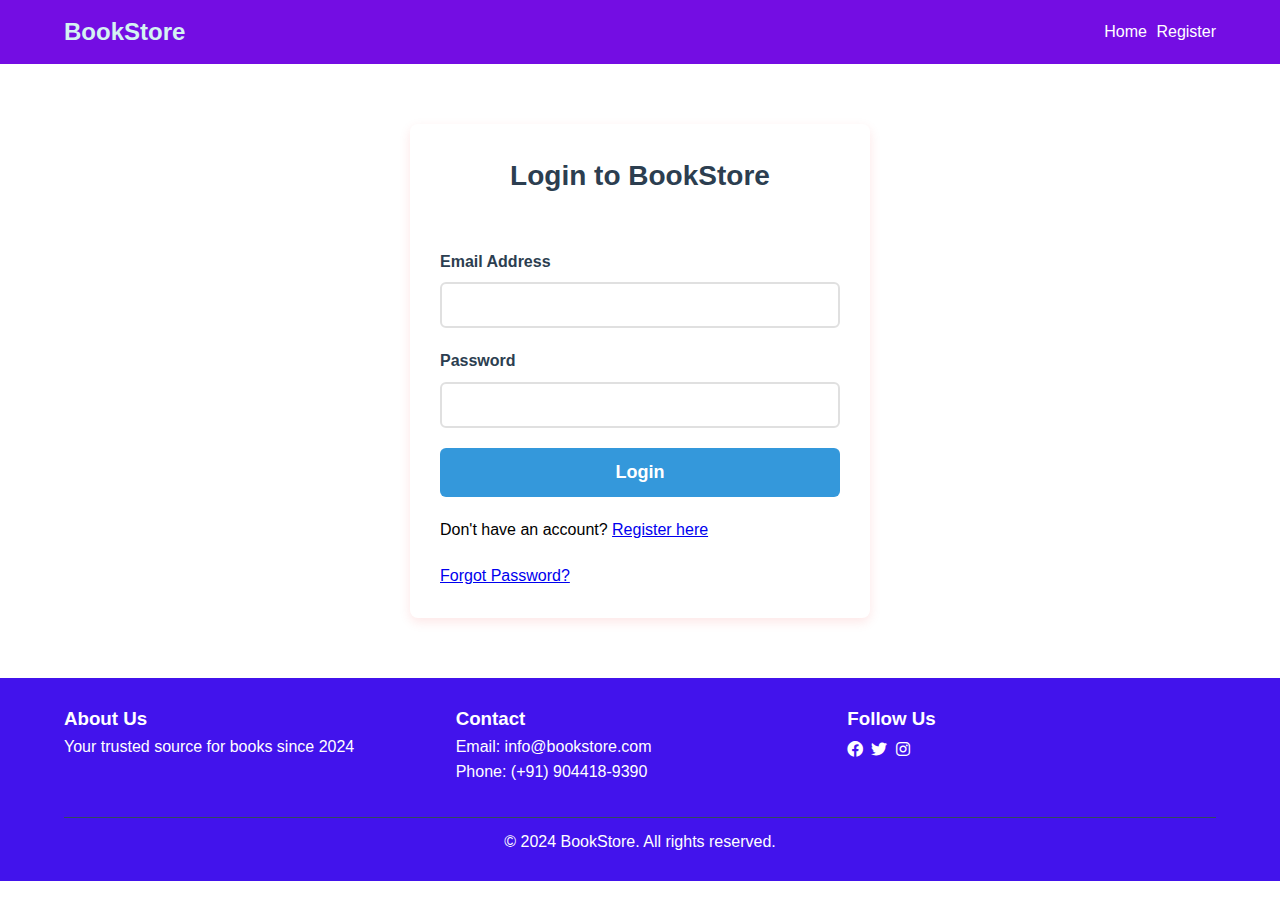
<file: login.html>
<!DOCTYPE html>
<html lang="en">
<head>
    <meta charset="UTF-8">
    <meta name="viewport" content="width=device-width, initial-scale=1.0">
    <title>Login - BookStore</title>
    <link rel="stylesheet" href="style.css">
    <link rel="stylesheet" href="login.css">
    <link rel="stylesheet" href="https://cdnjs.cloudflare.com/ajax/libs/font-awesome/6.0.0/css/all.min.css">

</head>
<body>
    <nav>
        <div class="logo">BookStore</div>
        <div class="cart_login">
            <a href="index.html">Home</a>
            <a href="reg.html">Register</a>
        </div>
    </nav>

    <div class="login-container">
        <form class="login-form">
            <h2>Login to BookStore</h2>
            
            <div class="form-group">
                <label for="email">Email Address</label>
                <input type="email" id="email" name="email" required>
            </div>

            <div class="form-group">
                <label for="password">Password</label>
                <input type="password" id="password" name="password" required>
            </div>

            <button type="submit" class="login-btn">Login</button>

            <div class="login-footer">
                <p>Don't have an account? <a href="reg.html">Register here</a></p>
            </div>
        </form>
    </div>

    <footer>
        <!-- Same footer as in Reg.html -->
        <div class="footer-content">
            <div class="footer-section">
                <h3>About Us</h3>
                <p>Your trusted source for books since 2024</p>
            </div>
            <div class="footer-section">
                <h3>Contact</h3>
                <p>Email: info@bookstore.com</p>
                <p>Phone: (+91) 904418-9390</p>
            </div>
            <div class="footer-section">
                <h3>Follow Us</h3>
                <div class="social-icons">
                    <i class="fab fa-facebook"></i>
                    <i class="fab fa-twitter"></i>
                    <i class="fab fa-instagram"></i>
                </div>
            </div>
        </div>
        <div class="footer-bottom">
            <p>&copy; 2024 BookStore. All rights reserved.</p>
        </div>
    </footer>

    <script src="login.js"></script>
</body>
</html>
</file>
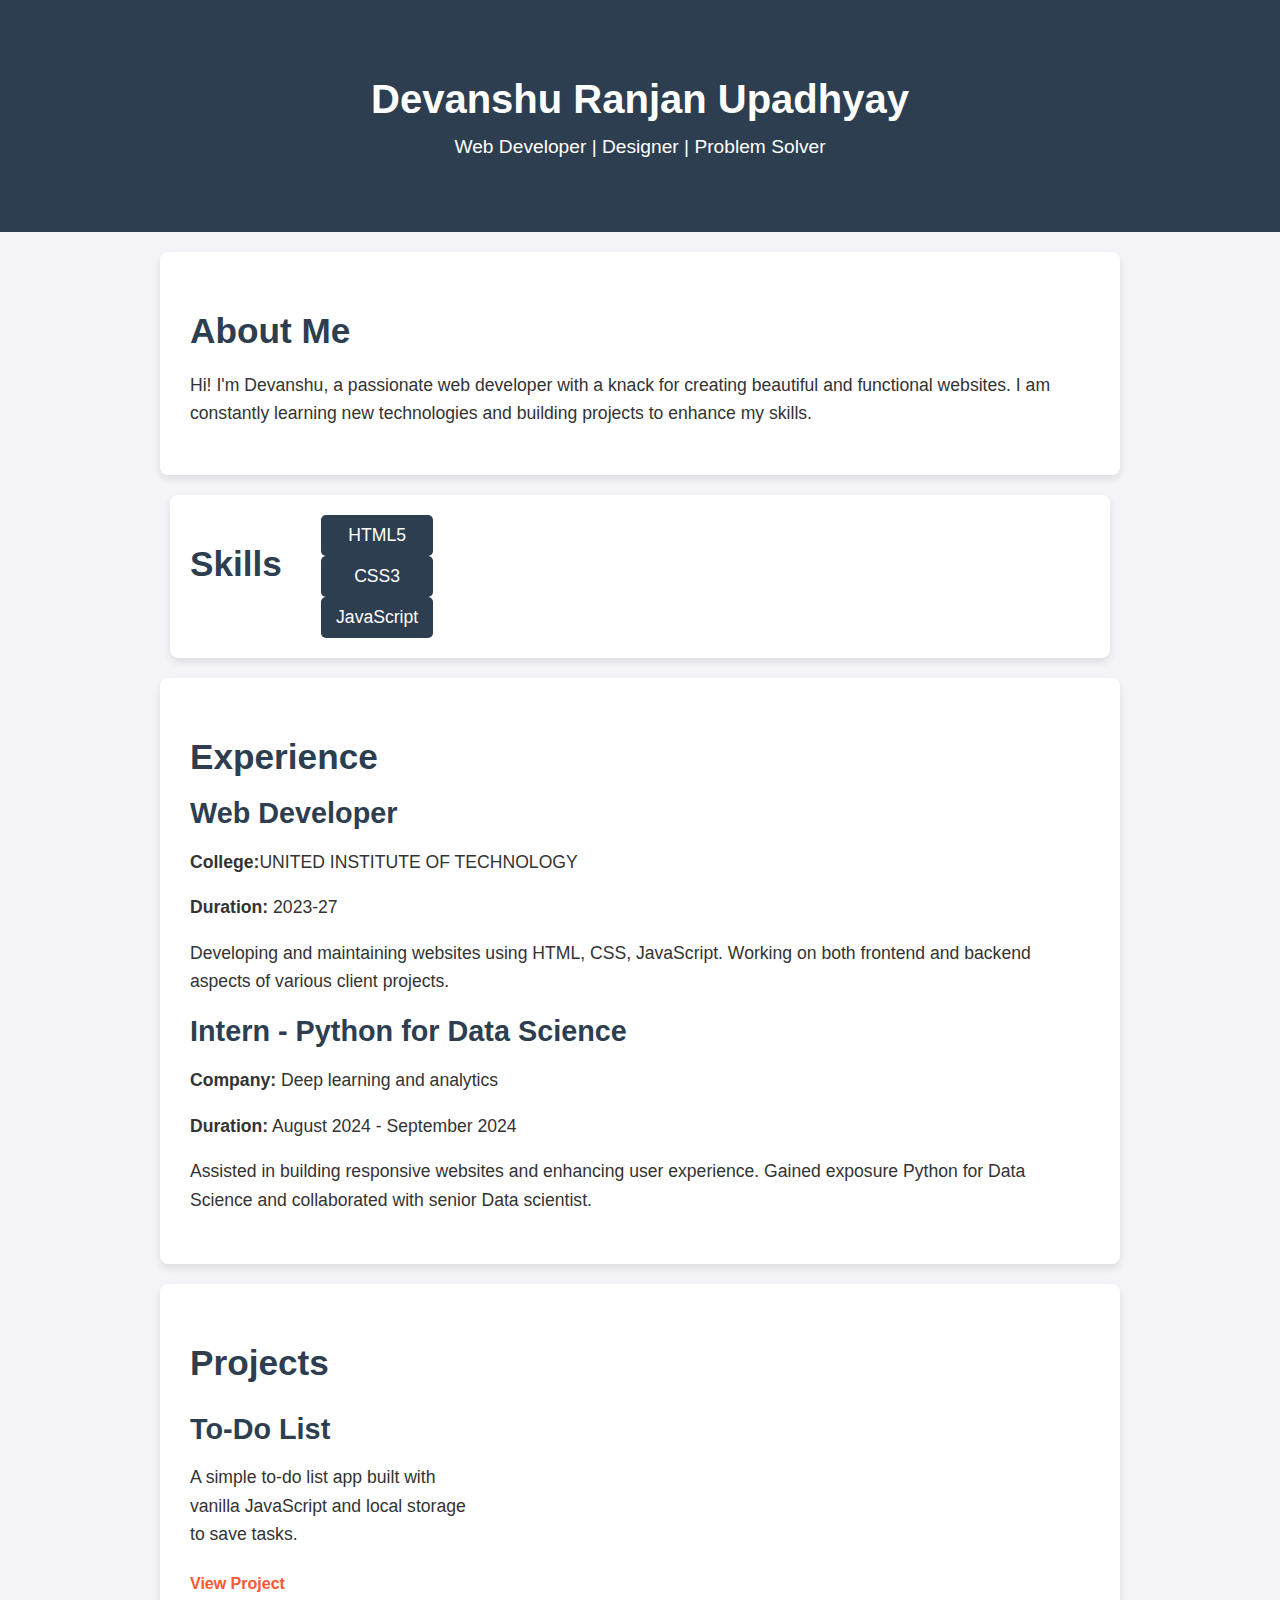
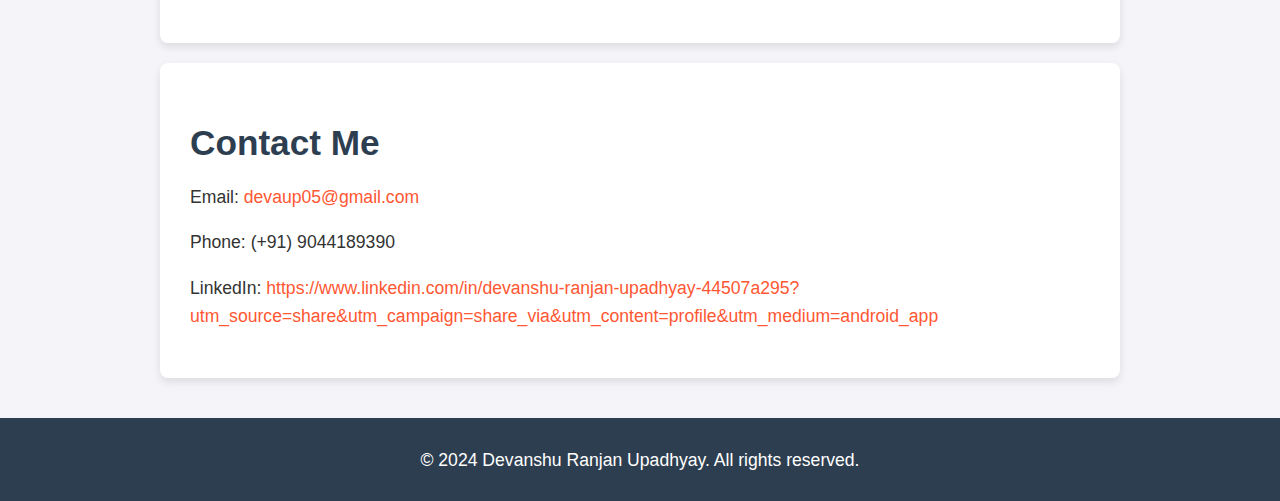
<file: portfolio.html>
<!DOCTYPE html>
<html lang="en">
<head>
    <meta charset="UTF-8">
    <meta name="viewport" content="width=device-width, initial-scale=1.0">
    <title>Devanshu Ranjan Upadhyay - Portfolio</title>
    <link rel="stylesheet" href="portfolio-style.css">
</head>
<body>
    <header>
        <div class="header-content">
            <h1>Devanshu Ranjan Upadhyay</h1>
            <p>Web Developer | Designer | Problem Solver</p>
        </div>
    </header>

    <section class="about-me">
        <h2>About Me</h2>
        <p>Hi! I'm Devanshu, a passionate web developer with a knack for creating beautiful and functional websites. I am constantly learning new technologies and building projects to enhance my skills.</p>
    </section>

    <section class="skills">
        <h2>Skills</h2>
        <div class="skills-list">
            <div class="skill">HTML5</div>
            <div class="skill">CSS3</div>
            <div class="skill">JavaScript</div>
        </div>
    </section>

    <section class="experience">
        <h2>Experience</h2>
        <div class="experience-item">
            <h3>Web Developer</h3>
            <p><strong>College:</strong>UNITED INSTITUTE OF TECHNOLOGY</p>
            <p><strong>Duration: </strong>2023-27</p>
            <p>Developing and maintaining websites using HTML, CSS, JavaScript. Working on both frontend and backend aspects of various client projects.</p>
        </div>
        <div class="experience-item">
            <h3>Intern - Python for Data Science</h3>
            <p><strong>Company:</strong> Deep learning and analytics </p>
            <p><strong>Duration:</strong> August 2024 - September 2024</p>
            <p>Assisted in building responsive websites and enhancing user experience. Gained exposure Python for Data Science and collaborated with senior Data scientist.</p>
        </div>
    </section>

    <section class="projects">
        <h2>Projects</h2>
        <div class="projects-grid">
            
           
            <div class="project-item">
                <h3>To-Do List</h3>
                <p>A simple to-do list app built with vanilla JavaScript and local storage to save tasks.</p>
                <a href="#" target="_blank">View Project</a>
            </div>
        </div>
    </section>

    <section class="contact">
        <h2>Contact Me</h2>
        <p>Email: <a href="mailto:devanshu@example.com">devaup05@gmail.com</a></p>
        <p>Phone: (+91) 9044189390</p>
        <p>LinkedIn: <a href="https://www.linkedin.com/in/devanshu-upadhyay" target="_blank">https://www.linkedin.com/in/devanshu-ranjan-upadhyay-44507a295?utm_source=share&utm_campaign=share_via&utm_content=profile&utm_medium=android_app</a></p>
    </section>

    <footer>
        <p>&copy; 2024 Devanshu Ranjan Upadhyay. All rights reserved.</p>
    </footer>
</body>
</html>
</file>
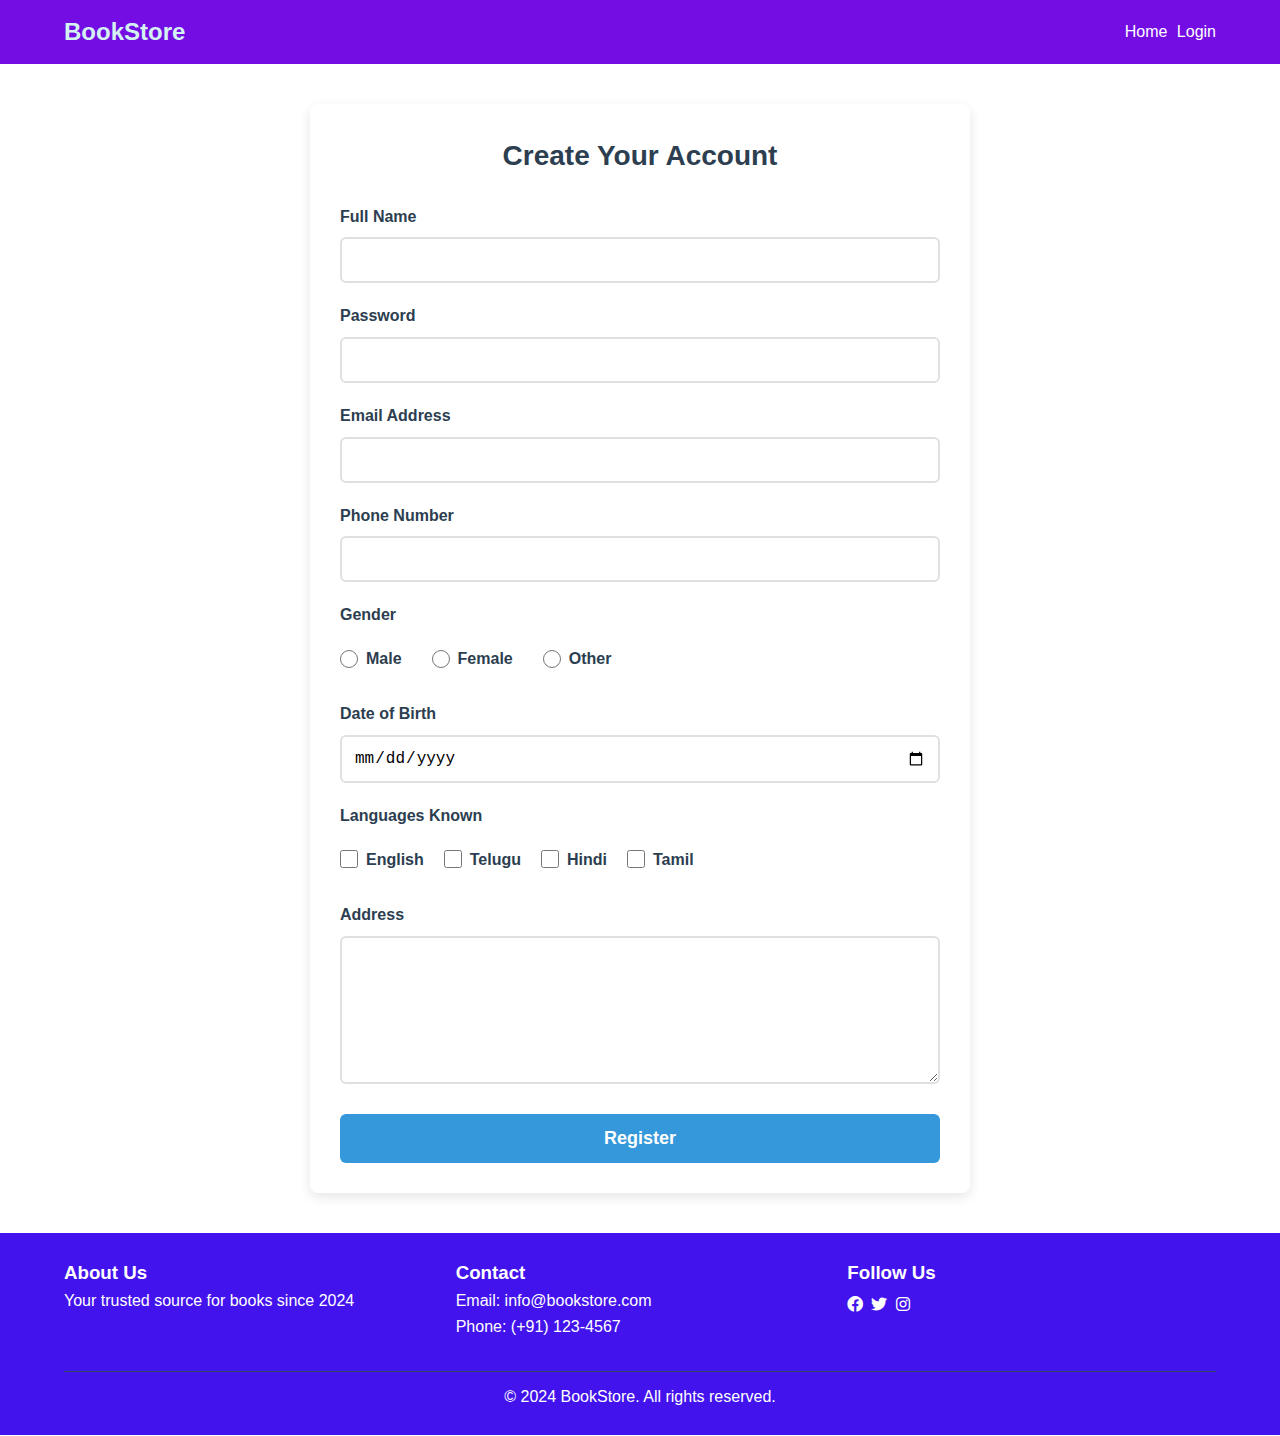
<file: Reg.html>
<!DOCTYPE html>
<html lang="en">
<head>
    <meta charset="UTF-8">
    <meta name="viewport" content="width=device-width, initial-scale=1.0">
    <title>Book Store Registration</title>
    <link rel="stylesheet" href="style.css">
    <link rel="stylesheet" href="reg.css">
    <link rel="stylesheet" href="https://cdnjs.cloudflare.com/ajax/libs/font-awesome/6.0.0/css/all.min.css">


</head>
<body>
    <nav>
        <div class="logo">BookStore</div>
        <div class="cart_login">
            <a href="index.html">Home</a>
            <a href="login.html">Login</a>
        </div>
    </nav>

    <div class="registration-container">
        <h2>Create Your Account</h2>
        <form class="registration-form">
            <div class="form-group">
                <label for="name">Full Name</label>
                <input type="text" id="name" name="name" required>
            </div>

            <div class="form-group">
                <label for="password">Password</label>
                <input type="password" id="password" name="password" required>
            </div>

            <div class="form-group">
                <label for="email">Email Address</label>
                <input type="email" id="email" name="email" required>
            </div>

            <div class="form-group">
                <label for="phone">Phone Number</label>
                <input type="tel" id="phone" name="phone" required>
            </div>

            <div class="form-group">
                <label>Gender</label>
                <div class="gender-group">
                    <label>
                        <input type="radio" name="gender" value="male" required>
                        Male
                    </label>
                    <label>
                        <input type="radio" name="gender" value="female">
                        Female
                    </label>
                    <label>
                        <input type="radio" name="gender" value="other">
                        Other
                    </label>
                </div>
            </div>

            <div class="form-group">
                <label for="dob">Date of Birth</label>
                <input type="date" id="dob" name="dob" required>
            </div>

            <div class="form-group">
                <label>Languages Known</label>
                <div class="language-group">
                    <label>
                        <input type="checkbox" name="languages" value="english">
                        English
                    </label>
                    <label>
                        <input type="checkbox" name="languages" value="telugu">
                        Telugu
                    </label>
                    <label>
                        <input type="checkbox" name="languages" value="hindi">
                        Hindi
                    </label>
                    <label>
                        <input type="checkbox" name="languages" value="tamil">
                        Tamil
                    </label>
                </div>
            </div>

            <div class="form-group">
                <label for="address">Address</label>
                <textarea id="address" name="address" required></textarea>
            </div>

            <button type="submit" class="submit-btn">Register</button>
        </form>
    </div>

    <footer>
        <div class="footer-content">
            <div class="footer-section">
                <h3>About Us</h3>
                <p>Your trusted source for books since 2024</p>
            </div>
            <div class="footer-section">
                <h3>Contact</h3>
                <p>Email: info@bookstore.com</p>
                <p>Phone: (+91) 123-4567</p>
            </div>
            <div class="footer-section">
                <h3>Follow Us</h3>
                <div class="social-icons">
                    <i class="fab fa-facebook"></i>
                    <i class="fab fa-twitter"></i>
                    <i class="fab fa-instagram"></i>
                </div>
            </div>
        </div>
        <div class="footer-bottom">
            <p>&copy; 2024 BookStore. All rights reserved.</p>
        </div>
    </footer>
<script src="registration.js"></script>
</body>
</html>
</file>
<file: style.css>
* {
    margin: 0;
    padding: 0;
}

body {
    font-family: 'Segoe UI', Tahoma, Geneva, Verdana, sans-serif;
    line-height: 1.6;
}
nav {
    background: hsl(269, 89%, 47%);
    padding: 1% 5%;
    display: flex;
    justify-content: space-between;
    align-items: center;
    color: hsl(180, 53%, 89%);
}
.logo {
    font-size: 1.5rem;
    font-weight: bold;
}

.search_bar {
    display: flex;
}
.search_bar input {
    padding: 8px;
    width: 300px;
    border: none;
    border-radius: 4px;
}

.search_bar button {
    padding: 10px;
    background: hwb(33 6% 16%);
    border: none;
    color: white;
    border-radius: 4px;
    cursor: pointer;
}

.cart_login a {
    color: white;
    text-decoration: none;
    margin-left: 5px;
}

header {
    background-image: url('D2.jpeg');
    color: white;
    text-align: center;
    padding: 4% ;
    background-repeat: no-repeat;
    background-size: cover;
    background-position: center;
}

header h1 {
    font-size: 250%;
}

.category_grid {
    display: grid;
    grid-template-columns: repeat(auto-fit, minmax(200px, 1fr));
    gap: 1;
    margin-top: 4px;
}

.category {
    background: hsl(262, 89%, 45%);
    color: white;
    font-size: 1.5%;
    font-weight: bold;
    
    font-size: 100%;
    padding: 4%;
    text-align: center;
    border-radius: 4px;
    cursor: pointer;
    transition: background 0.3s;
}

.category:hover {
    background: #293949b5;
    
}

.featured_books {
    padding: 1% 5%;
    
}

.book_grid {
    display: grid;
    grid-template-columns: repeat(auto-fit, minmax(250px, 1fr));
    gap: 20px;
    margin-top: 1%;
}

.book_card {
    border: 1px solid #ddd;
    padding: 10px;
    text-align: center;
    border-radius: 4px;
}

.book_card img {
    max-width: 150px;
    margin-bottom: 10px;
}


.author {
    color: #666;
    margin-bottom: 0.5px;
}

.price {
    color: #2c3e50;
    font-weight: bold;
    margin-bottom: 1px;
}

.add_to_cart {
    background: #3498db;
    color: white;
    border: none;
    padding: 0.8% 1%;
    border-radius: 4px;
    cursor: pointer;
    transition: background 0.3s;
}

.add_to_cart:hover {
    background: #2980b9;
}

footer {
    background: hsl(253, 85%, 50%);
    color: white;
    padding: 2% 5%;
}

.footer-content {
    display: grid;
    grid-template-columns: repeat(auto-fit, minmax(200px, 1fr));
    gap: 2%;
}

.social-icons {
    margin-top: 1%;
}

.social-icons i {
    margin-right: 1%;
    cursor: pointer;
}

.footer-bottom {
    text-align: center;
    margin-top: 2rem;
    padding-top: 1% ;
    border-top: 1px solid #34495e;
}

@media (max-width: 768px) {
    nav {
        flex-direction: column;
        gap: 1%;
    }
    
    .search-bar input {
        width: 200px;
    }
    
    .nav-links {
        width: 100%;
        display: flex;
        justify-content: center;
        gap: 1%;
    }
}

.category-btn{
    text-decoration: none;
    color:black;
    font-weight: bold;
    font-size: 1.5rem;
}
</file>
<file: login.css>
.login-container {
    max-width: 400px;
    margin: 60px auto;
    padding: 30px;
    background: #ffffff;
    border-radius: 8px;
    box-shadow: 0 4px 12px rgba(234, 7, 7, 0.1);
}

.login-container h2 {
    color: #2c3e50;
    text-align: center;
    margin-bottom: 30px;
    font-size: 28px;
}

.login-form {
    display: flex;
    flex-direction: column;
    gap: 20px;
}

.form-group {
    display: flex;
    flex-direction: column;
    gap: 8px;
}

.form-group label {
    color: #2c3e50;
    font-weight: 600;
}

.form-group input {
    padding: 12px;
    border: 2px solid #e0e0e0;
    border-radius: 6px;
    font-size: 16px;
    transition: border-color 0.3s ease;
}

.form-group input:focus {
    border-color: #3498db;
    outline: none;
}

.form-options {
    display: flex;
    justify-content: space-between;
    align-items: center;
    font-size: 14px;
}

.forgot-password {
    color: #3498db;
    text-decoration: none;
}

.forgot-password:hover {
    text-decoration: underline;
}

.login-btn {
    background: #3498db;
    color: white;
    padding: 14px;
    border: none;
    border-radius: 6px;
    font-size: 18px;
    font-weight: 600;
    cursor: pointer;
    transition: background-color 0.3s ease;
}

.login-btn:hover {
    background: #2980b9;
}

.register-link {
    text-align: center;
    font-size: 14px;
}

.register-link a {
    color: #3498db;
    text-decoration: none;
    font-weight: 600;
}

.register-link a:hover {
    text-decoration: underline;
}

@media (max-width: 768px) {
    .login-container {
        margin: 20px;
        padding: 20px;
    }
}
</file>
<file: portfolio-style.css>
/* General Styles */
body {
    font-family: 'Arial', sans-serif;
    background-color: #f4f4f9;
    color: #333;
    margin: 0;
    padding: 0;
}

header {
    background-color: #2d3e50;
    color: white;
    padding: 50px 20px;
    text-align: center;
}

header .header-content h1 {
    font-size: 2.5rem;
    margin-bottom: 10px;
}

header .header-content p {
    font-size: 1.2rem;
    margin-top: 0;
}

section {
    padding: 50px 20px;
    margin: 20px auto;
    max-width: 900px;
}

h2 {
    font-size: 2.2rem;
    margin-bottom: 20px;
    color: #2d3e50;
}

p {
    font-size: 1.1rem;
    line-height: 1.6;
}

.about-me {
    background-color: #fff;
    box-shadow: 0 4px 8px rgba(0, 0, 0, 0.1);
    padding: 30px;
    border-radius: 8px;
}

.skills {
    background-color: #fff;
    display: grid;
    grid-template-columns: repeat(auto-fill, minmax(100px, 1fr));
    gap: 20px;
    padding: 20px;
    border-radius: 8px;
    box-shadow: 0 4px 8px rgba(0, 0, 0, 0.1);
}

.skills .skill {
    background-color: #2d3e50;
    color: white;
    padding: 10px;
    text-align: center;
    border-radius: 5px;
    font-size: 1.1rem;
}

.experience, .projects, .contact {
    background-color: #fff;
    padding: 30px;
    border-radius: 8px;
    box-shadow: 0 4px 8px rgba(0, 0, 0, 0.1);
}

.experience-item, .project-item {
    margin-bottom: 20px;
}

h3 {
    font-size: 1.8rem;
    margin: 10px 0;
    color: #2d3e50;
}

.projects-grid {
    display: grid;
    grid-template-columns: repeat(auto-fill, minmax(250px, 1fr));
    gap: 20px;
}

.project-item a {
    text-decoration: none;
    color: #ff5733;
    font-weight: bold;
    margin-top: 10px;
    display: inline-block;
}

.project-item a:hover {
    color: #e04e2c;
}

.contact p a {
    color: #ff5733;
    text-decoration: none;
}

.contact p a:hover {
    color: #e04e2c;
}

footer {
    text-align: center;
    background-color: #2d3e50;
    color: white;
    padding: 10px;
    margin-top: 40px;
}
</file>
<file: reg.css>
/* Registration Page Specific Styles */
.registration-container {
    max-width: 600px;
    margin: 40px auto;
    padding: 30px;
    background: #ffffff;
    border-radius: 8px;
    box-shadow: 0 4px 12px rgba(0, 0, 0, 0.1);
}

.registration-container h2 {
    color: #2c3e50;
    margin-bottom: 25px;
    text-align: center;
    font-size: 28px;
}

.registration-form {
    display: flex;
    flex-direction: column;
    gap: 20px;
}

.form-group {
    display: flex;
    flex-direction: column;
    gap: 8px;
}

.form-group label {
    color: #2c3e50;
    font-weight: 600;
    font-size: 16px;
}

.form-group input[type="text"],
.form-group input[type="password"],
.form-group input[type="email"],
.form-group input[type="tel"],
.form-group input[type="date"] {
    padding: 12px;
    border: 2px solid #e0e0e0;
    border-radius: 6px;
    font-size: 16px;
    transition: border-color 0.3s ease;
}

.form-group input:focus {
    border-color: #3498db;
    outline: none;
}

.gender-group {
    display: flex;
    gap: 30px;
    padding: 10px 0;
}

.gender-group label {
    display: flex;
    align-items: center;
    gap: 8px;
    cursor: pointer;
}

.language-group {
    display: flex;
    flex-wrap: wrap;
    gap: 20px;
    padding: 10px 0;
}

.language-group label {
    display: flex;
    align-items: center;
    gap: 8px;
    cursor: pointer;
}

.form-group textarea {
    padding: 12px;
    border: 2px solid #e0e0e0;
    border-radius: 6px;
    height: 120px;
    resize: vertical;
    font-family: inherit;
    font-size: 16px;
}

.form-group textarea:focus {
    border-color: #3498db;
    outline: none;
}

.submit-btn {
    background: #3498db;
    color: white;
    padding: 14px;
    border: none;
    border-radius: 6px;
    font-size: 18px;
    font-weight: 600;
    cursor: pointer;
    transition: background-color 0.3s ease;
    margin-top: 10px;
}

.submit-btn:hover {
    background: #2980b9;
}

input[type="checkbox"], 
input[type="radio"] {
    width: 18px;
    height: 18px;
    accent-color: #3498db;
    cursor: pointer;
}
 
            
@media (max-width: 768px) {
    .registration-container {
        margin: 20px;
        padding: 20px;
    }

    .gender-group {
        flex-direction: column;
        gap: 15px;
    }

    .language-group {
        flex-direction: column;
        gap: 15px;
    }

    .submit-btn {
        padding: 12px;
        font-size: 16px;
    }
}
/* 
.form-group input:invalid:focus {
    border-color: #e74c3c;
}

.form-group input:valid:focus {
    border-color: #2ecc71; 
}*/
</file>
